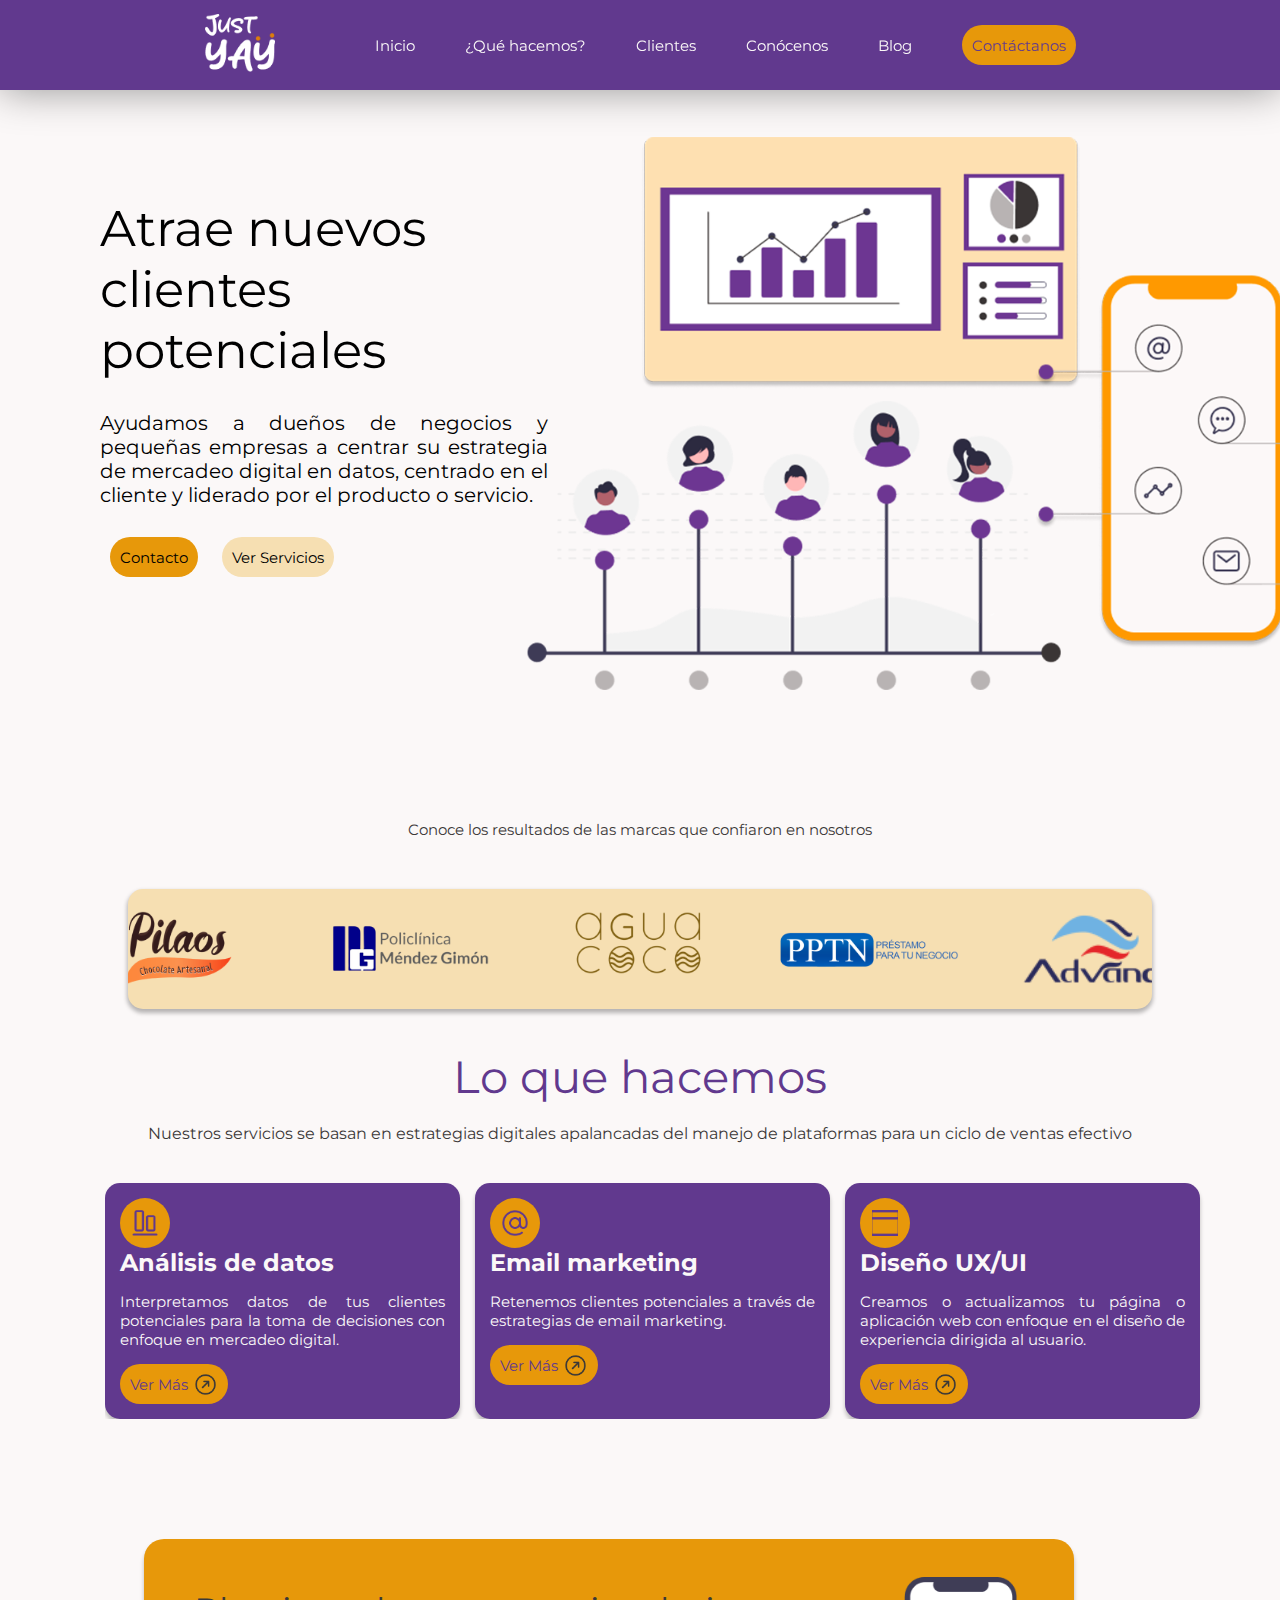
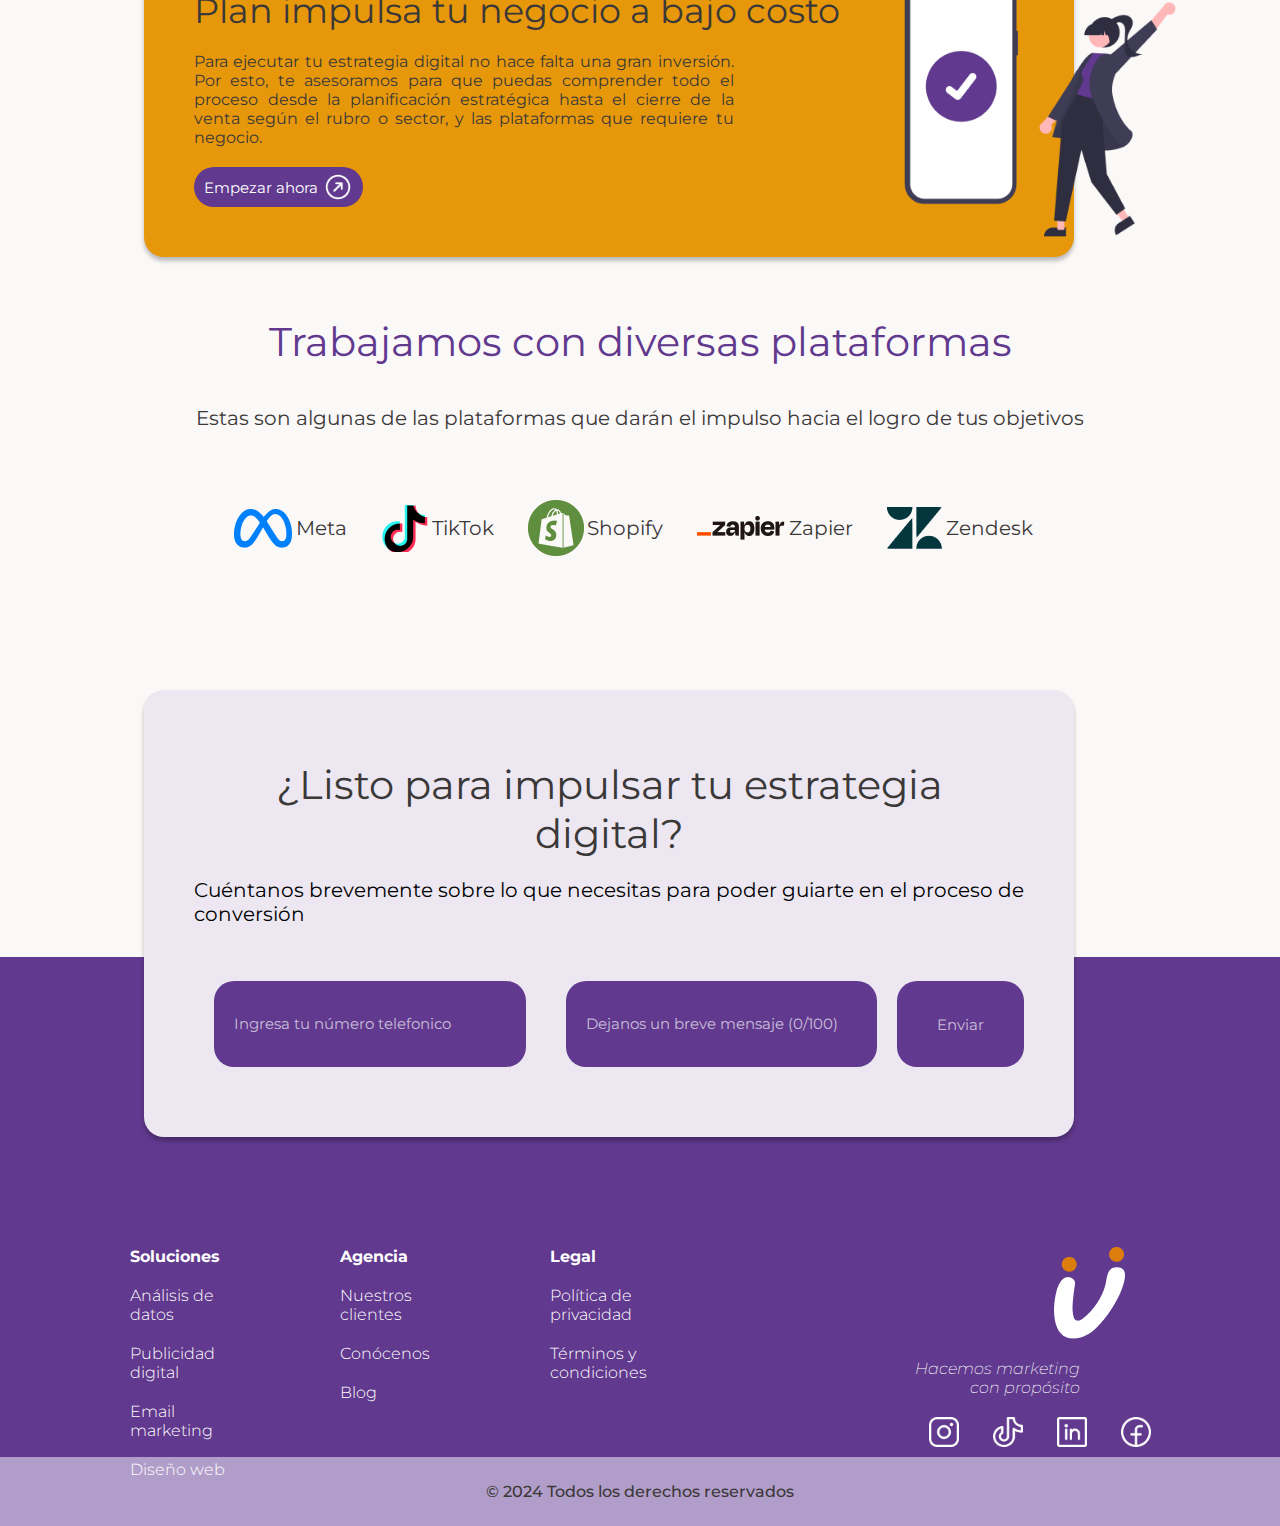
<file: index.html>
<!DOCTYPE html>
<html lang="en">
<head>
    <meta charset="UTF-8">
    <meta name="viewport" content="width=device-width, initial-scale=1.0">
    <link rel="preconnect" href="https://fonts.googleapis.com">
    <link rel="preconnect" href="https://fonts.gstatic.com" crossorigin>
    <link href="https://fonts.googleapis.com/css2?family=Montserrat:ital,wght@0,100..900;1,100..900&display=swap" rel="stylesheet">
    <link rel="stylesheet" href="style/style.css">
    <link rel="icon" href="Logo/Icono- Just Yay.png">
    <title>Just Yay</title>
</head>
<body >
    <!-- barra de menu -->
    <header>
        <nav class="nav-bar">
            <a href="#"><img src="Logo/Logo-JUST-YAY.png" alt="" class="logo-just"></a>
            <ul class="menu">
                <a href="#">Inicio</a>    
                <a href="#que-hacemos">¿Qué hacemos?</a>    
                <a href="#clientes">Clientes</a>    
                <a href="#conocenos">Conócenos</a>  
                <a href="#blog">Blog</a>    
            </ul>
            <button class="btn-contact">Contáctanos</button>
        </nav>
        <!-- informacion e imagen del header -->
        <div class="header-total">
            <section class="header-img">
                <img src="Vectores/banner header.png" alt="">
            </section>
            <section class="header-info">
                <div class="titulo"><p>Atrae nuevos clientes potenciales</p></div>
                <div class="parrafo"><p>Ayudamos a dueños de negocios y pequeñas empresas a centrar su estrategia de mercadeo digital en datos, centrado en el cliente y liderado por el producto o servicio.</p></div>
                <div class="btn-header">
                    <button class="contact-header">Contacto</button>
                    <button class="service-header">Ver Servicios</button>
                </div>
            </section>

        </div>
    </header>
<!-- marcas que trabajaron con la empresa -->
    <div class="marcas">
        <p class='titulo-marcas'>Conoce los resultados de las marcas que confiaron en nosotros</p>
        <div class="logos-marcas">
            <div class="img-marcas">
            <img src="Logo/Logo-Pilaos.png" alt="">
            <img src="Logo/Logo-clínica.png" alt="">
            <img src="Logo/Logo-AguaCoco.png" alt="">
            <img src="Logo/Logo-PPTN.png" alt="">
            <img src="Logo/Logo-Advance.png" alt="">
            </div>
        </div>
    </div>
    <!-- Lo que hacemos -->
    <div class="slider">
        <div class="titulo-hacemos">
            <p>Lo que hacemos</p>
        </div>
        <div class="p-hacemos">
            <p>Nuestros servicios se basan en estrategias digitales apalancadas del manejo de plataformas para un ciclo de ventas efectivo</p>
        </div>
        
        <div class="slider-container">
            <div class="wrapper">
                <ul class="carrusel">
                    <li class="card">
                        <div class="img-card"><img src="icons/Icono-Growthmarketing.png" alt="icon" draggable="false"></div>
                        <div class="card-content">
                            <h2 class="name">Growth marketing</h2>
                            <p class="description">Reconocemos puntos débiles de tu estrategia digital y la potenciamos. </p>
                            <button class="btn-card">Ver Más <img src="icons/Flecha.png" alt=""></button>
                        </div>
                    </li>
                    <li class="card">
                        <div class="img-card"><img src="icons/rotonda-icon.png" alt="icon" draggable="false"></div>
                        <div class="card-content">
                            <h2 class="name">Ciclo de ventas</h2>
                            <p class="description">Creamos funnels, analizamos a los clientes potenciales y seguimos el cierre de ventas.  </p>
                            <button class="btn-card">Ver Más <img src="icons/Flecha.png" alt=""></button>
                        </div>
                    </li>
                    <li class="card">
                        <div class="img-card"><img src="icons/icon-ads.png" alt="icon" draggable="false"></div>
                        <div class="card-content">
                            <h2 class="name">Publicidad digital</h2>
                            <p class="description">Atraemos usuarios calificados con mucho potencial para ser tus futuros clientes a través de Meta, Google y Tik Tok ADS.</p>
                            <button class="btn-card">Ver Más <img src="icons/Flecha.png" alt=""></button>
                        </div>
                    </li>
                    <li class="card">
                        <div class="img-card"><img src="icons/Analytics-icon.png" alt="icon" draggable="false"></div>
                        <div class="card-content">
                            <h2 class="name">Análisis de datos</h2>
                            <p class="description">Interpretamos datos de tus clientes potenciales para la toma de decisiones con enfoque en mercadeo digital.</p>
                            <button class="btn-card">Ver Más <img src="icons/Flecha.png" alt=""></button>
                        </div>
                    </li>
                    <li class="card">
                        <div class="img-card"><img src="icons/Email-marketing.png" alt="icon" draggable="false"></div>
                        <div class="card-content">
                            <h2 class="name">Email marketing</h2>
                            <p class="description">Retenemos clientes potenciales a través de estrategias de email marketing.</p>
                            <button class="btn-card">Ver Más <img src="icons/Flecha.png" alt=""></button>
                        </div>
                    </li>
                    <li class="card">
                        <div class="img-card"><img src="icons/UX-icon.png" alt="icon" draggable="false"></div>
                        <div class="card-content">
                            <h2 class="name">Diseño UX/UI</h2>
                            <p class="description">Creamos o actualizamos tu página o aplicación web con enfoque en el diseño de experiencia dirigida al usuario.</p>
                            <button class="btn-card">Ver Más <img src="icons/Flecha.png" alt=""></button>
                        </div>
                    </li>
        
                </ul>
            </div> 
        </div>

        <div class="impulsa-negocio">
            <div class="contenido-negocio">
                <section class="info-negocio">
                    <p class="titulo-negocio">Plan impulsa tu negocio a bajo costo</p>
                    <span class="parrafo-negocio">Para ejecutar tu estrategia digital no hace falta una gran inversión. Por esto, te asesoramos para que puedas comprender todo el proceso desde la planificación estratégica hasta el cierre de la venta según el rubro o sector, y las plataformas que requiere tu negocio.</span>
                </section>
                <div class="btn-impulsa">
                    <button class="btn-negocio">Empezar ahora <img src="icons/Flecha-blanca.png" alt=""></button>
                </div>
                <section class="img-negocio">
                    <img src="Vectores/Ilustración.png" alt="">
                </section>
            </div>
        </div>
        <div class="plataforma-content">
            <div class="plataformas">
                <div class="textos-plataformas">
                    <p class="titulo-plataforma" id="#prueba">Trabajamos con diversas plataformas </p>
                    <span class="parrafo-plataforma">Estas son algunas de las plataformas que darán el impulso hacia el logro de tus objetivos</span>
                </div>
                <div class="plataformas-content">
                    <div class="logos-plataformas">
                        <img src="redes/Logo Meta.png" alt="">
                        <span class="nombre-red">Meta</span>
                        <img src="redes/Logo-tiktok.png" alt="">
                        <span class="nombre-red">TikTok</span>
                        <img src="redes/Logo Shopify.png" alt="">
                        <span class="nombre-red">Shopify</span>
                        <img src="redes/Logo Zapier.png" alt="">
                        <span class="nombre-red">Zapier</span>
                        <img src="redes/Logo Zendesk.png" alt="">
                        <span class="nombre-red">Zendesk</span>
                    </div>
                </div>
            </div>
        </div>

        <div class="formulario">
            <div class="formulario-content">
                <div class="textos-formulario">
                    <p class="titulo-form">¿Listo para impulsar tu estrategia digital?</p>
                    <span class="texto-form">Cuéntanos brevemente sobre lo que necesitas para poder guiarte en el proceso de conversión </span>
                </div>
                <div class="cuadros-form">
                    <input type="number" name="numero" id="miInput" placeholder="Ingresa tu número telefonico">

                    <input type="text" name="mensaje" id="miInput2" placeholder="Dejanos un breve mensaje (0/100)">
                    <button class="btn-enviar">Enviar</button>
                </div>
                <div class="txt-max">
                    <span id="max"></span>
                    <span id="max2"></span>
                </div>
            </div>
        </div>

        <footer class="footer">
            <div class="footer-content">
                <section class="soluciones">
                    <span class="titulo-solu">Soluciones</span>
                    <p class="otros-solu">Análisis de datos</p>
                    <p class="otros-solu">Publicidad digital</p>
                    <p class="otros-solu">Email marketing</p>
                    <p class="otros-solu">Diseño web</p>
                </section>
                <section class="agencia">
                    <span class="titulo-agen">Agencia</span>
                    <p class="otros-agen">Nuestros clientes</p>
                    <p class="otros-agen">Conócenos</p>
                    <p class="otros-agen">Blog</p>
                </section>
                <section class="legal">
                    <span class="titulo-legal">Legal</span>
                    <p class="otros-legal">Política de privacidad</p>
                    <p class="otros-legal">Términos y condiciones</p>
                </section>
                <section class="final-foo">
                    <div class="img-foo">
                        <img src="Logo/Icono- Just Yay.png" alt="">
                    </div>
                        <span class="texto">Hacemos marketing con propósito</span>
                        <div class="iconos-redes">
                        <a href="#"><img src="Logo/Vector-IG.png" alt=""></a>
                            <a href="#"><img src="Logo/Vector-TIKTOK.png" alt=""></a>
                          <a href="#"><img src="Logo/Vector-LINK.png" alt=""></a>
                          <a href="#"><img src="Logo/Vector-FACE.png" alt=""></a>
                        </div>

                </section>
            </div>
        </footer>
        <div class="parte-final">
            <span>&copy 2024 Todos los derechos reservados</span>
            <!-- <a href="https://www.behance.net/marcosguanchez" target="_blank" class="desarrollado">Desarrollado por Mvrcos.dev</a> -->
            
        </div>
    <script src="js/main.js"></script>
</body>
</html>
</file>
<file: style/style.css>
/* importando la fuente montserrat de internet */
@import url('https://fonts.googleapis.com/css2?family=Montserrat:ital,wght@0,100..900;1,100..900&display=swap');

/* estableciendo parametros para todas las paginas */
*{
    font-family: "Montserrat", sans-serif;
    padding: 0;
    margin: 0;
    justify-content: center;
    box-sizing: border-box;
}
/* color que se va a trabajar en el fondo de todas las paginas */
body{
    background-color: #FBF8F8;
    background-size: cover;
    background-attachment: fixed;
    align-items: center;
    justify-content: center;

}
/* diseño y color de la scroll bar */
html{
    scroll-behavior: smooth;
}

body::-webkit-scrollbar{
    width: 10px;
    background-color: #FBF8F8;
}

body::-webkit-scrollbar-thumb{
    background-color: #E7980A;
    border-radius: 25px;
}
/* tamaño del header */
header{
    height: 720px;
    overflow: hidden;

}
/* Diseno de la barra del menu */
.nav-bar{
    display: flex;
    width: 100%;
    background-color:  #61398E;
    align-items: center;
    justify-content: center;
    height: 90px;
    box-shadow: 0px 0px 42px 0px rgba(0,0,0,0.41);
    -webkit-box-shadow: 0px 0px 42px 0px rgba(0,0,0,0.41);
    -moz-box-shadow: 0px 0px 42px 0px rgba(0,0,0,0.41);
    position: fixed;
    z-index: 10;
    top: 0;
}

.logo-just{
    width: 70px;
    cursor: pointer;
}

.menu{
    display: flex;
    list-style:none;
    text-align: center;
    padding: 50px;

}

.menu a{
    text-align: center;
    text-decoration: none;
    padding-left: 50px;
    color: #FBF8F8;
    font-size: 15px;
    transition: all 300ms;
}

.menu a:hover{
    text-decoration: underline;
    transform: scale(1.04);
}

.btn-contact{
    background-color: #E7980A;
    border: 0;
    border-radius: 100px;
    cursor: pointer;
    display: inline-flex;
    align-items: center;
    box-sizing: border-box;
    color: #61398E;
    padding: 10px;
    height: 40px;
    font-size: 15px;
    transition: all 300ms;
}

.btn-contact:hover{
    transform: scale(1.1);
}

.header-total{
    width: 100%;
}
/* tamano y posicion de las letras del header */
.header-info{
    width: 35%;
    justify-content: center;
    margin-left: 100px;
    margin-top: -520px;
}

.titulo{
    font-size: 50px;
    margin-bottom: 30px;
}

.parrafo{
    text-align: justify;
    font-size: 20px;
}

/* Tamano banner header */

.header-img{
    width: 100%;
    display: flex;
}

.header-img img{
    display: flex;
    width: 1100px;
    justify-content: right;
    margin-left: 350px;
    margin-top: 100px;
}

/* tamano y color de los bontones del header */
.btn-header{
    margin-top: 30px;
    margin-left: 10px;
    width: 50%;
}

.contact-header{
    background-color: #E7980A;
    border: 0;
    border-radius: 100px;
    cursor: pointer;
    align-items: center;
    box-sizing: border-box;
    padding: 10px;
    height: 40px;
    font-size: 15px;
    transition: all 300ms;
}

.contact-header:hover{
    transform: scale(1.1);
    color: #61398E;
}

.service-header{
    background-color: #f6dfb2;
    border: 0;
    border-radius: 100px;
    cursor: pointer;
    align-items: center;
    box-sizing: border-box;
    padding: 10px;
    height: 40px;
    font-size: 15px;
    margin-left: 20px;
    transition: all 300ms;
    
}

.service-header:hover{
    transform: scale(1.1);
    color: #61398E;
}
/* diseno de los logos de las marcas */
.marcas{
    width: 100%;
}

.titulo-marcas{
    text-align: center;
    font-size: 15px;
    display: flex;
    margin-top: 100px;
    margin-bottom: 30px;
    color: #3b3838;
    font-style: normal;
}

.logos-marcas{
    margin-top: 50px;
    display: flex;
    width: 80%;
    justify-content: center;
    align-items: center;
    background-color: #f6dfb2;
    margin-left: 10%;
    height: 120px;
    border-radius: 15px;
    box-shadow: 0px 3px 4px 1px rgba(0,0,0,0.28);
    -webkit-box-shadow: 0px 3px 4px 1px rgba(0,0,0,0.28);
    -moz-box-shadow: 0px 3px 4px 1px rgba(0,0,0,0.28);
    margin-bottom: 40px;
    overflow: hidden;
}

.img-marcas{
    display: flex;
    justify-content: center;
    align-items: center;

}

.img-marcas img{
    width: 190px;
    margin: 20px;
    transition: all 300ms;

}

.img-marcas img:hover{
    transform: scale(1.2);
}

.titulo-hacemos{
    text-align: center;
    color: #61398E;
    font-size: 45px;
}

.p-hacemos{
    text-align: center;
    margin-top: 20px;
    color: #3b3838;
}

/* Slider */

.slider-container{
    display: flex;
    justify-content: center;
    align-items: center;
    margin-left: 30px;
}

.wrapper{
    max-width: 1100px;
    width: 100%;
    position: relative;
}

.wrapper .carrusel{
    display: grid;
    grid-auto-flow: column;
    grid-auto-columns: calc((100% / 3) -15px);
    gap: 15px;
    overflow: hidden;
    justify-content: left;
}

.carrusel .card{
    width: 355px;
    border-radius: 15px;
    background-color: #61398E;
    color: #FBF8F8;
    margin-top: 40px;
    box-shadow: 0px 4px 4px 0px rgba(0,0,0,0.25);
    -webkit-box-shadow: 0px 4px 4px 0px rgba(0,0,0,0.25);
    -moz-box-shadow: 0px 4px 4px 0px rgba(0,0,0,0.25);
    padding: 15px 15px;
    list-style: none;

}

.carrusel.dragging .card{
    cursor: grab;
    user-select: none;
}

.btn-card{
   display: flex;
   align-items: center;
   background-color: #E7980A;
   border: 0;
   border-radius: 100px;
   cursor: pointer;
   display: inline-flex;
   align-items: center;
   box-sizing: border-box;
   color: #61398E;
   padding: 10px;
   height: 40px;
   font-size: 15px;
   margin-top: 15px;
   transition: all 300ms;

}

.btn-card img{
    width: 25px;
    margin-left: 5px;
}

.btn-card:hover{
    transform: scale(1.1);
    color: #3b3838;
}

.card-content .description{
    font-size: 15px;
    text-align: justify;
    margin-top: 15px;
}

.img-card{
    position: relative;
    height: 50px;
    width: 50px;
    border-radius: 50%;
    background-color: #E7980A;
    padding: 12px 12px;
}

.img-card img{
    height: 100%;
    width: 100%;
    object-fit: cover;
}

/* impulsa tu negocio */

.impulsa-negocio{
    width: 100%;
    overflow: hidden;
    margin-top: 100px;
    padding: 20px;
    
}

.contenido-negocio{
    width: 75%;
    margin-left: 10%;
    padding: 50px;
    background-color: #E7980A;
    border-radius: 20px;
    box-shadow: 0px 4px 4px 0px rgba(0,0,0,0.25);
    -webkit-box-shadow: 0px 4px 4px 0px rgba(0,0,0,0.25);
    -moz-box-shadow: 0px 4px 4px 0px rgba(0,0,0,0.25);
}

.titulo-negocio{
    font-size: 35px;
    margin-bottom: 20px;
    color: #3b3838;
}

.parrafo-negocio{
    display: flex;
    width: 65%;
    text-align: justify;
    color: #3b3838;
    margin-bottom: 20px;
}

.img-negocio{
    display: flex;
    position: absolute;
    width: 280px;
    height: 260px;
    left: 900px;
    margin-top: -230px;
}

.btn-negocio{
    background-color:#61398E;
    border: 0;
    border-radius: 100px;
    cursor: pointer;
    display: inline-flex;
    align-items: center;
    box-sizing: border-box;
    color:#FFF;
    padding: 10px;
    height: 40px;
    font-size: 15px;
    transition: all 300ms;
}

.btn-negocio:hover{
    transform: scale(1.1);
}

.btn-negocio img{
    width: 30px;
    margin-left: 5px;
}

/* Diseno diversas plataformas */

.plataforma-content{
    text-align: center;
    margin-top: 40px;
}

.titulo-plataforma{
    font-size: 40px;
    color: #61398E;
    margin-bottom: 40px;
}

.parrafo-plataforma{
    font-size: 20px;
    color: #3b3838;
}

.plataformas-content{
    width: 100%;
    height: 70px;
}

.logos-plataformas{
    display: flex;
    margin-top: 70px;
    justify-content: center;
    align-items: center;
    width: 65%;
    margin-left: 17%;
    justify-content: space-around;
 
}

.nombre-red{
    font-size: 20px;
    color: #3b3838;
    margin-left: -30px;
}

/* diseno formulario */

.formulario{
    width: 100%;
    overflow: hidden;
    margin-top: 100px;
    padding: 20px;
    position: relative;
}

.formulario-content{
    width: 75%;
    margin-left: 10%;
    padding: 50px;
    background-color: #ECE7F1;
    border-radius: 20px;
    box-shadow: 0px 4px 4px 0px rgba(0,0,0,0.25);
    -webkit-box-shadow: 0px 4px 4px 0px rgba(0,0,0,0.25);
    -moz-box-shadow: 0px 4px 4px 0px rgba(0,0,0,0.25);
}

.cuadros-form{
    display: flex;
    margin-top: 35px;
    width: 100%;
    justify-content: center;
    align-items: center;
}

.cuadros-form input{
    margin: 20px;
    border: none;
    background-color: #61398E;
    border-radius: 20px;
    padding: 20px;
    color: #FFF;
    outline: none;
    width: 385px;
    height: 86px;
}

.cuadros-form input::placeholder{
    color: #ffffffab;
    font-size: 15px;
}

.btn-enviar{
    background-color:#61398E;
    border: 0;
    border-radius: 20px;
    height: 86px;
    width: 150px;
    cursor: pointer;
    display: inline-flex;
    align-items: center;
    box-sizing: border-box;
    color:#ffffffab;
    padding: 20px;
    font-size: 20px;
    transition: 300ms;
    font-size: 15px;
}

.btn-enviar:hover{
    transform: scale(1.05);
    background-color: #E7980A;
    color: #61398E;
}

.titulo-form{
    font-size: 40px;
    margin: 20px;
    text-align: center;
    color: #3b3838;
}

.texto-form{
    display: flex;
    font-size: 20px;
}

/* diseno footer */

footer{
    display: flex;
    background-color: #61398E;
    margin-top: -200px;
    height: 500px;
}

footer p:hover{
    text-decoration: underline;
    cursor: pointer;
}

.footer-content{
    display: flex;
    margin-top: 290px;
    color: #FFF;
}

.soluciones{
    margin-left: 130px;
}

.titulo-solu{
    font-weight: 700;
}

.soluciones p{
    margin-top: 20px;
}

.otros-solu{
    font-weight: 300;
}

.agencia{
    margin-left: 100px;
}

.titulo-agen{
    font-weight: 700;
}

.agencia p{
    margin-top: 20px;
}

.otros-agen{
    font-weight: 300;
}

.legal{
    margin-left: 100px;
}

.titulo-legal{
    font-weight: 700;
}

.legal p{
    margin-top: 20px;
}

.otros-legal{
    font-weight: 300;
}

.final-foo{
    margin-left: 200px;
}

.img-foo{
    display: flex;
}

.texto{
    display: flex;
    text-align: right;
    margin-right: 200px;
    margin-top: 20px;
    font-style: italic;
    font-weight: 200;
}

.iconos-redes img{
    margin-top: 20px;
    cursor: pointer;
    height: 30px;
    margin-left: 30px;

}

.parte-final{
    text-align: center;
    padding: 25px;
    background-color: #B19DC9;
    color: #3b3838;
    font-weight: 500;
}
</file>
